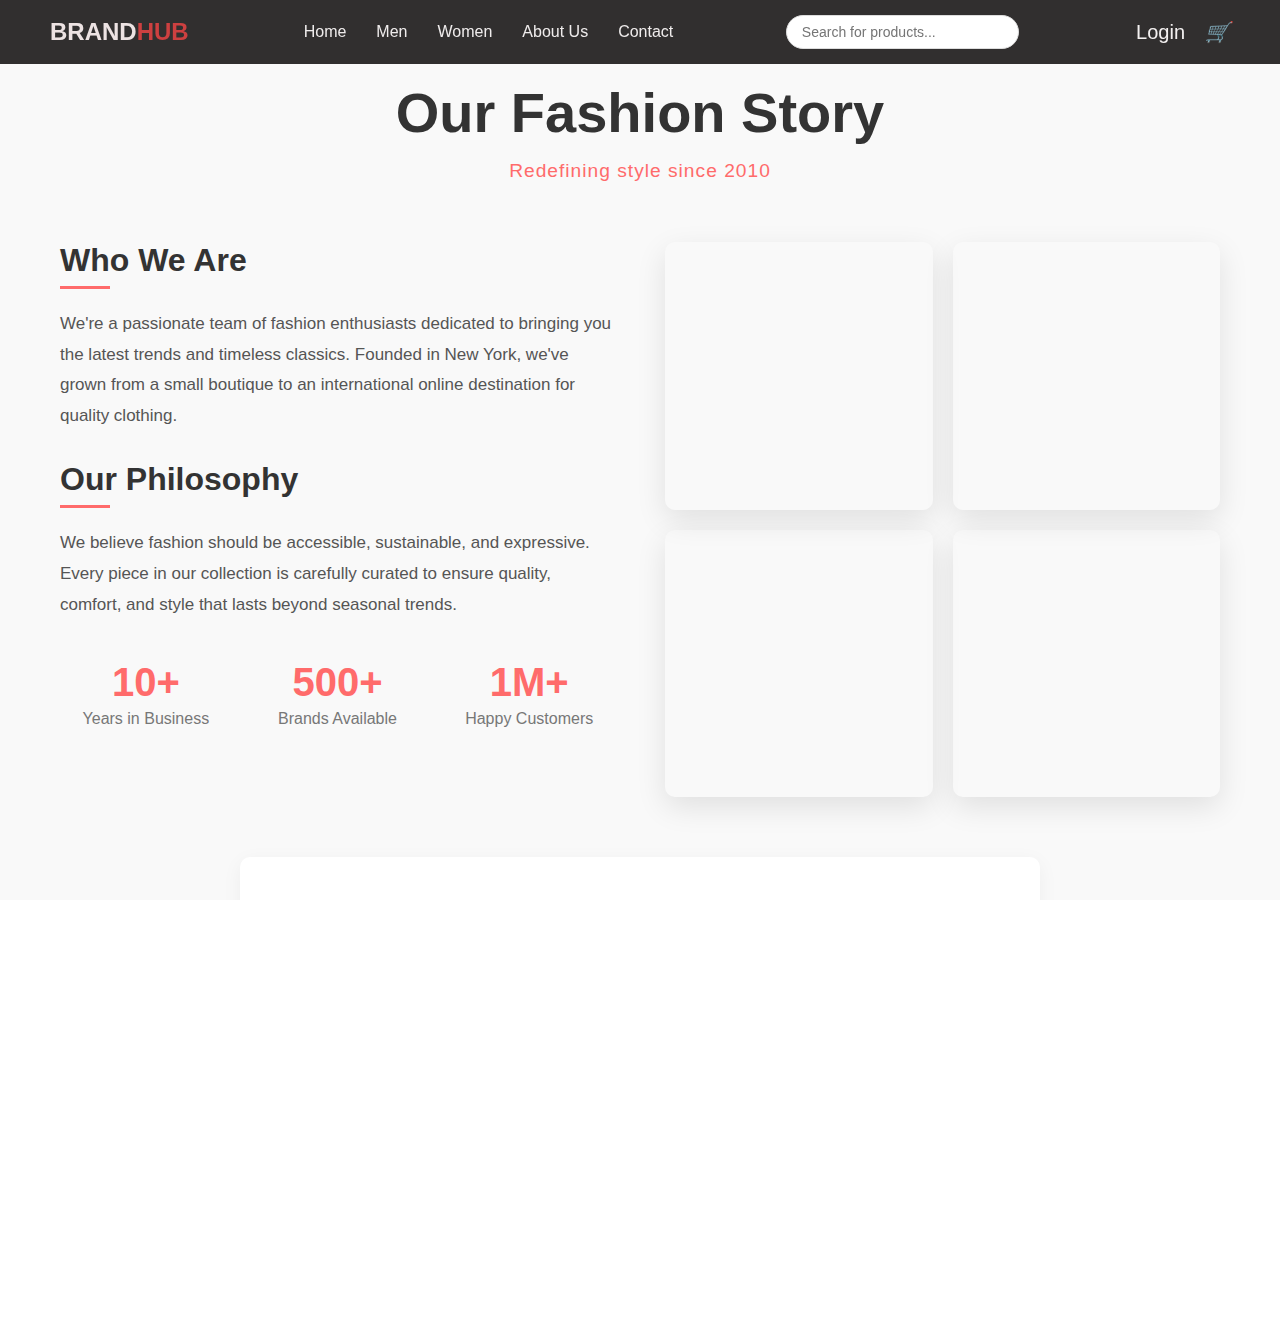
<file: HTML/about.html>
<!DOCTYPE html>
<html lang="en">
<head>
    <meta charset="UTF-8">
    <meta name="viewport" content="width=device-width, initial-scale=1.0">
    <title>About Us | BRANDHUB</title>
    <link rel="stylesheet" href="/css/about.css">
    <link rel="stylesheet" href="https://cdnjs.cloudflare.com/ajax/libs/font-awesome/6.4.0/css/all.min.css">
    <link href="https://cdn.jsdelivr.net/npm/bootstrap@5.3.8/dist/css/bootstrap.min.css" rel="stylesheet" integrity="sha384-sRIl4kxILFvY47J16cr9ZwB07vP4J8+LH7qKQnuqkuIAvNWLzeN8tE5YBujZqJLB" crossorigin="anonymous">

</head>
<body>
     <nav class="navbar" id="navbar">
        <a href="#" class="logo">BRAND<span>HUB</span></a>
        
        <ul class="nav-links">
            <li><a href="index.html" target="_blank">Home</a></li>
            <li><a href="mens.html" target="_blank">Men</a></li>
            <li><a href="women.html" target="_blank">Women</a></li>
            <li><a href="#" target="_blank">About Us</a></li>
            <li><a href="contact.html" target="_blank">Contact</a></li>
        </ul>
        
        <div class="search-container">
            <input type="text" class="search-bar" placeholder="Search for products...">
        </div>
        
        <div class="nav-icons">
            <a href="login.html" class="login-link">Login</a>
            <a href="#"><i>🛒</i></a>
        </div>
    </nav>


    <section class="about-section">
        <div class="about-container">
            <div class="about-content">
                <h1 class="about-title">Our Fashion Story</h1>
                <p class="about-subtitle">Redefining style since 2010</p>
                
                <div class="about-grid">
                    <div class="about-text">
                        <h2>Who We Are</h2>
                        <p>We're a passionate team of fashion enthusiasts dedicated to bringing you the latest trends and timeless classics. Founded in New York, we've grown from a small boutique to an international online destination for quality clothing.</p>
                        
                        <h2>Our Philosophy</h2>
                        <p>We believe fashion should be accessible, sustainable, and expressive. Every piece in our collection is carefully curated to ensure quality, comfort, and style that lasts beyond seasonal trends.</p>
                        
                        <div class="about-stats">
                            <div class="stat-item">
                                <span class="stat-number">10+</span>
                                <span class="stat-label">Years in Business</span>
                            </div>
                            <div class="stat-item">
                                <span class="stat-number">500+</span>
                                <span class="stat-label">Brands Available</span>
                            </div>
                            <div class="stat-item">
                                <span class="stat-number">1M+</span>
                                <span class="stat-label">Happy Customers</span>
                            </div>
                        </div>
                    </div>
                    
                    <div class="about-image">
                        <div class="image-grid">
                            <div class="image-item img-1"></div>
                            <div class="image-item img-2"></div>
                            <div class="image-item img-3"></div>
                            <div class="image-item img-4"></div>
                        </div>
                    </div>
                </div>
                
                <div class="mission-section">
                    <h2>Our Mission</h2>
                    <p>To empower individuals to express their unique style through high-quality, ethically-produced fashion that doesn't compromise on design or sustainability.</p>
                </div>
            </div>
        </div>
    </section>

     <!-- footer section -->

            <footer class="footer">
            <div class="footer-container">
            <!-- Social Media Icons -->
            <div class="social-icons">
                <a href="#" aria-label="Facebook"><i class="fab fa-facebook-f"></i></a>
                <a href="#" aria-label="Instagram"><i class="fab fa-instagram"></i></a>
                <a href="#" aria-label="Twitter"><i class="fab fa-twitter"></i></a>
                <a href="#" aria-label="LinkedIn"><i class="fab fa-linkedin-in"></i></a>
            </div>
            
            <!-- Policy Links -->
            <div class="policy-links">
                <a href="#">Privacy Policy</a>
                <a href="#">Terms & Conditions</a>
                <a href="#">Return Policy</a>
            </div>
            
            <!-- Copyright -->
            <div class="copyright">
                &copy; 2025 BRANDHUB Store. All rights reserved.
            </div>
        </div>
    </footer>
</body>
</html>
</file>
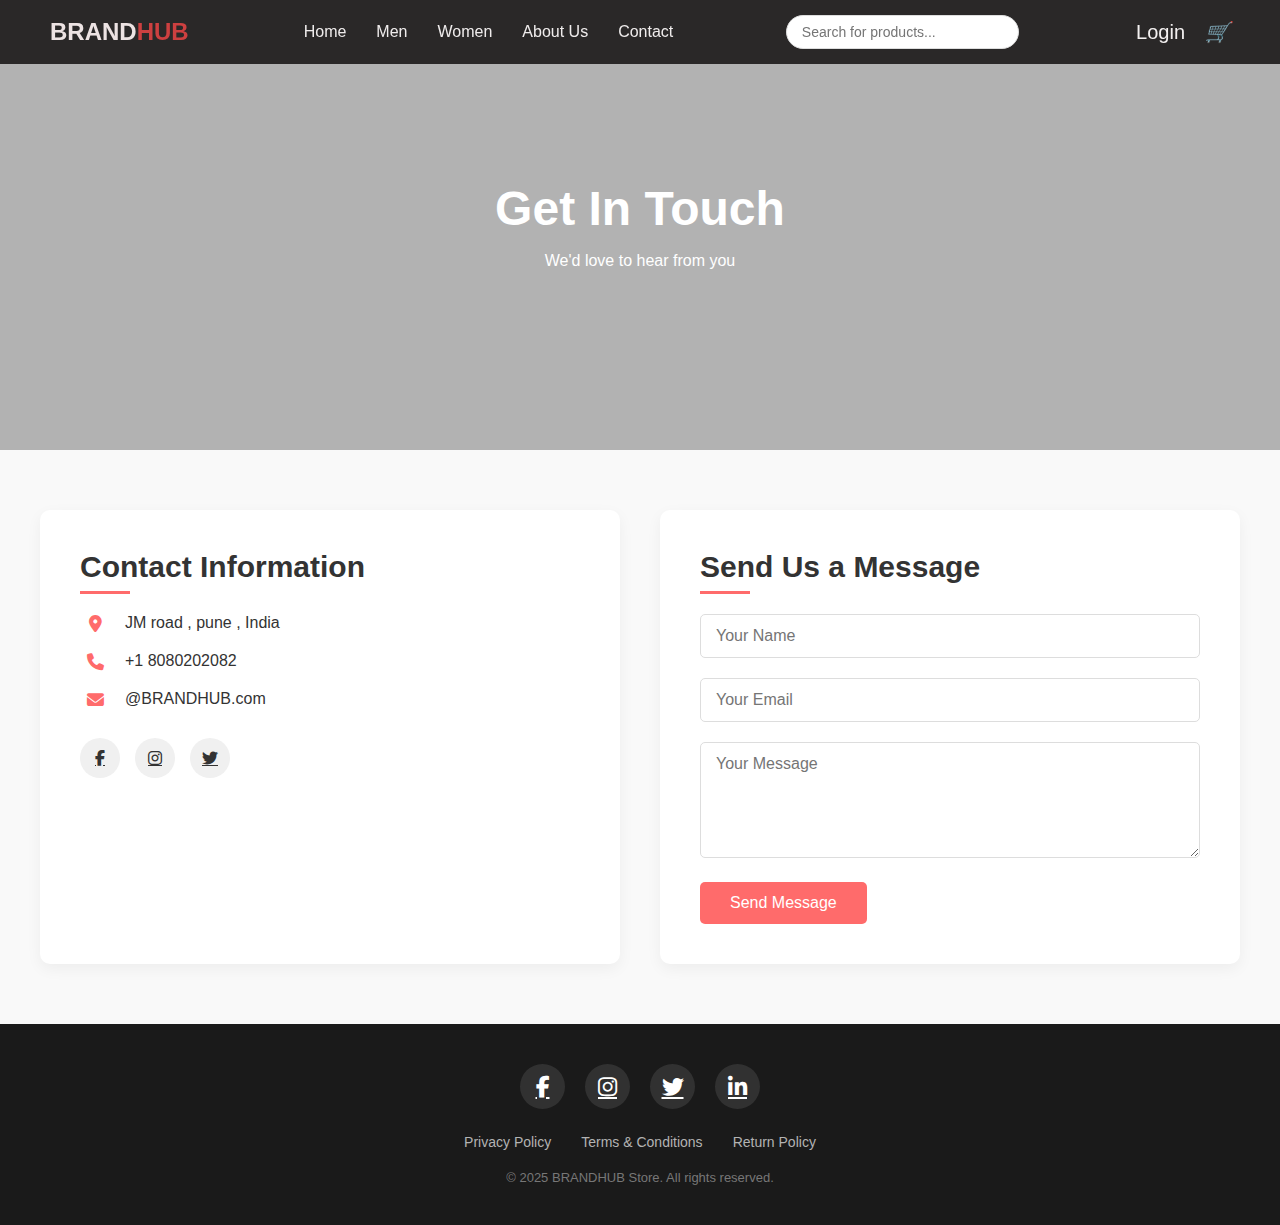
<file: HTML/contact.html>
<!DOCTYPE html>
<html lang="en">
<head>
    <meta charset="UTF-8">
    <meta name="viewport" content="width=device-width, initial-scale=1.0">
    <title>Contact Us | BRANDHUB</title>
    <link rel="stylesheet" href="/css/contact.css">
    <link rel="stylesheet" href="https://cdnjs.cloudflare.com/ajax/libs/font-awesome/6.4.0/css/all.min.css">
    <link href="https://cdn.jsdelivr.net/npm/bootstrap@5.3.8/dist/css/bootstrap.min.css" rel="stylesheet" integrity="sha384-sRIl4kxILFvY47J16cr9ZwB07vP4J8+LH7qKQnuqkuIAvNWLzeN8tE5YBujZqJLB" crossorigin="anonymous">

</head>
<body>

    <!-- naviagation bar section -->
    <nav class="navbar" id="navbar">
        <a href="#" class="logo">BRAND<span>HUB</span></a>
        
        <ul class="nav-links">
            <li><a href="index.html" target="_blank">Home</a></li>
            <li><a href="mens.html" target="_blank">Men</a></li>
            <li><a href="women.html" target="_blank">Women</a></li>
            <li><a href="about.html" target="_blank">About Us</a></li>
            <li><a href="#" target="_blank">Contact</a></li>
        </ul>
        
        <div class="search-container">
            <input type="text" class="search-bar" placeholder="Search for products...">
        </div>
        
        <div class="nav-icons">
            <a href="login.html" class="login-link">Login</a>
            <a href="#"><i>🛒</i></a>
        </div>
    </nav>


    <!-- hero section -->
    <section class="contact-hero">
        <h1>Get In Touch</h1>
        <p>We'd love to hear from you</p>
    </section>

    <section class="contact-section">
        <div class="contact-container">
            <div class="contact-info">
                <h2>Contact Information</h2>
                <div class="info-item">
                    <i class="fas fa-map-marker-alt"></i>
                    <p> JM road , pune , India</p>
                </div>
                <div class="info-item">
                    <i class="fas fa-phone"></i>
                    <p>+1 8080202082</p>
                </div>
                <div class="info-item">
                    <i class="fas fa-envelope"></i>
                    <p>@BRANDHUB.com</p>
                </div>
                <div class="social-links">
                    <a href="#"><i class="fab fa-facebook-f"></i></a>
                    <a href="#"><i class="fab fa-instagram"></i></a>
                    <a href="#"><i class="fab fa-twitter"></i></a>
                </div>
            </div>

            <div class="contact-form">
                <h2>Send Us a Message</h2>
                <form>
                    <div class="form-group">
                        <input type="text" placeholder="Your Name" required>
                    </div>
                    <div class="form-group">
                        <input type="email" placeholder="Your Email" required>
                    </div>
                    <div class="form-group">
                        <textarea placeholder="Your Message" rows="5" required></textarea>
                    </div>
                    <button type="submit" class="submit-btn">Send Message</button>
                </form>
            </div>
        </div>
    </section>

<!-- footer section -->

            <footer class="footer">
            <div class="footer-container">
            <!-- Social Media Icons -->
            <div class="social-icons">
                <a href="#" aria-label="Facebook"><i class="fab fa-facebook-f"></i></a>
                <a href="#" aria-label="Instagram"><i class="fab fa-instagram"></i></a>
                <a href="#" aria-label="Twitter"><i class="fab fa-twitter"></i></a>
                <a href="#" aria-label="LinkedIn"><i class="fab fa-linkedin-in"></i></a>
            </div>
            
            <!-- Policy Links -->
            <div class="policy-links">
                <a href="#">Privacy Policy</a>
                <a href="#">Terms & Conditions</a>
                <a href="#">Return Policy</a>
            </div>
            
            <!-- Copyright -->
            <div class="copyright">
                &copy; 2025 BRANDHUB Store. All rights reserved.
            </div>
        </div>
    </footer>


</body>
</html>
</file>
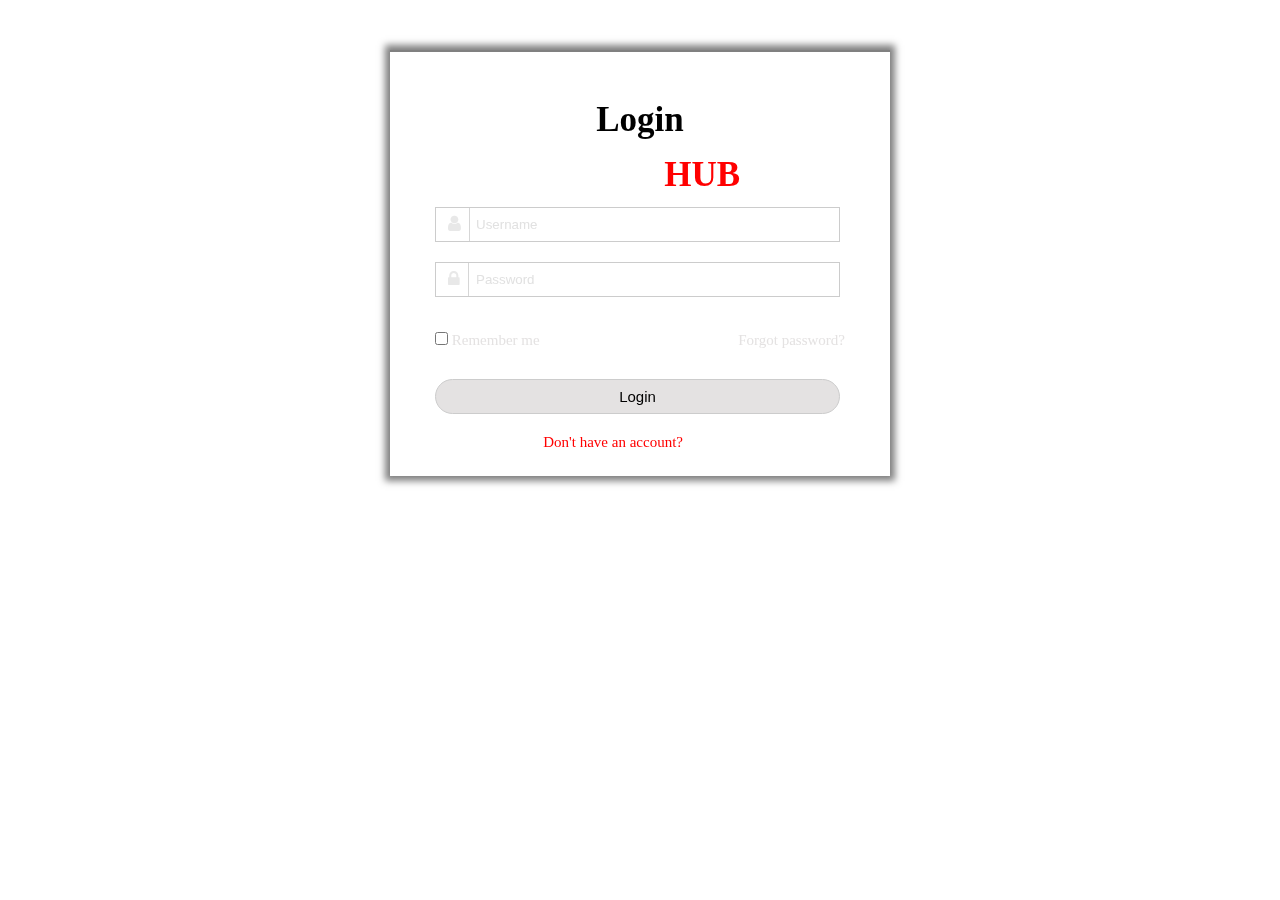
<file: HTML/login.html>
<!DOCTYPE html>
<html lang="en">
<head>
    <meta charset="UTF-8">
    <meta name="viewport" content="width=\, initial-scale=1.0">
    <title>Login Form</title>
    <link rel="stylesheet" href="/css/login.css">
      <!-- Add icon library -->
<link rel="stylesheet" href="https://cdnjs.cloudflare.com/ajax/libs/font-awesome/4.7.0/css/font-awesome.min.css">
<link href="https://cdn.jsdelivr.net/npm/bootstrap@5.3.8/dist/css/bootstrap.min.css" rel="stylesheet" integrity="sha384-sRIl4kxILFvY47J16cr9ZwB07vP4J8+LH7qKQnuqkuIAvNWLzeN8tE5YBujZqJLB" crossorigin="anonymous">

</head>
<body>
    <div class="login-form">
            <h1>Login</h1>
            
            <h2> BRAND<span>HUB</span></h2>
<div class="container"></div>
<form>
        <div class="input-name">
                <i class="fa fa-user lock"></i>
                <input type="text" placeholder="Username" class="name" required>
             </div>

             <div class="input-name">
                <i class="fa fa-lock lock"></i>
                <input type="text" placeholder="Password" class="name" required>
             </div>

             <div class="remember-forgot">
                <div class="remember-me">
                <input type="checkbox" id="remember" style="cursor: pointer; ">
                <label for="remember">Remember me</label>
             </div>
             
              <div class="forgot">
                <a href="#">Forgot password?</a>
              </div></div>
               <div class="input-name">
                <input type="submit" value="Login" class="login-button">
               </div>

                <div class="register">
                    <span>Don't have an account? <a href="registration.html">Register</a> </span>
                </div>


        </form>
    </div>
    
</body>
</html>
</file>
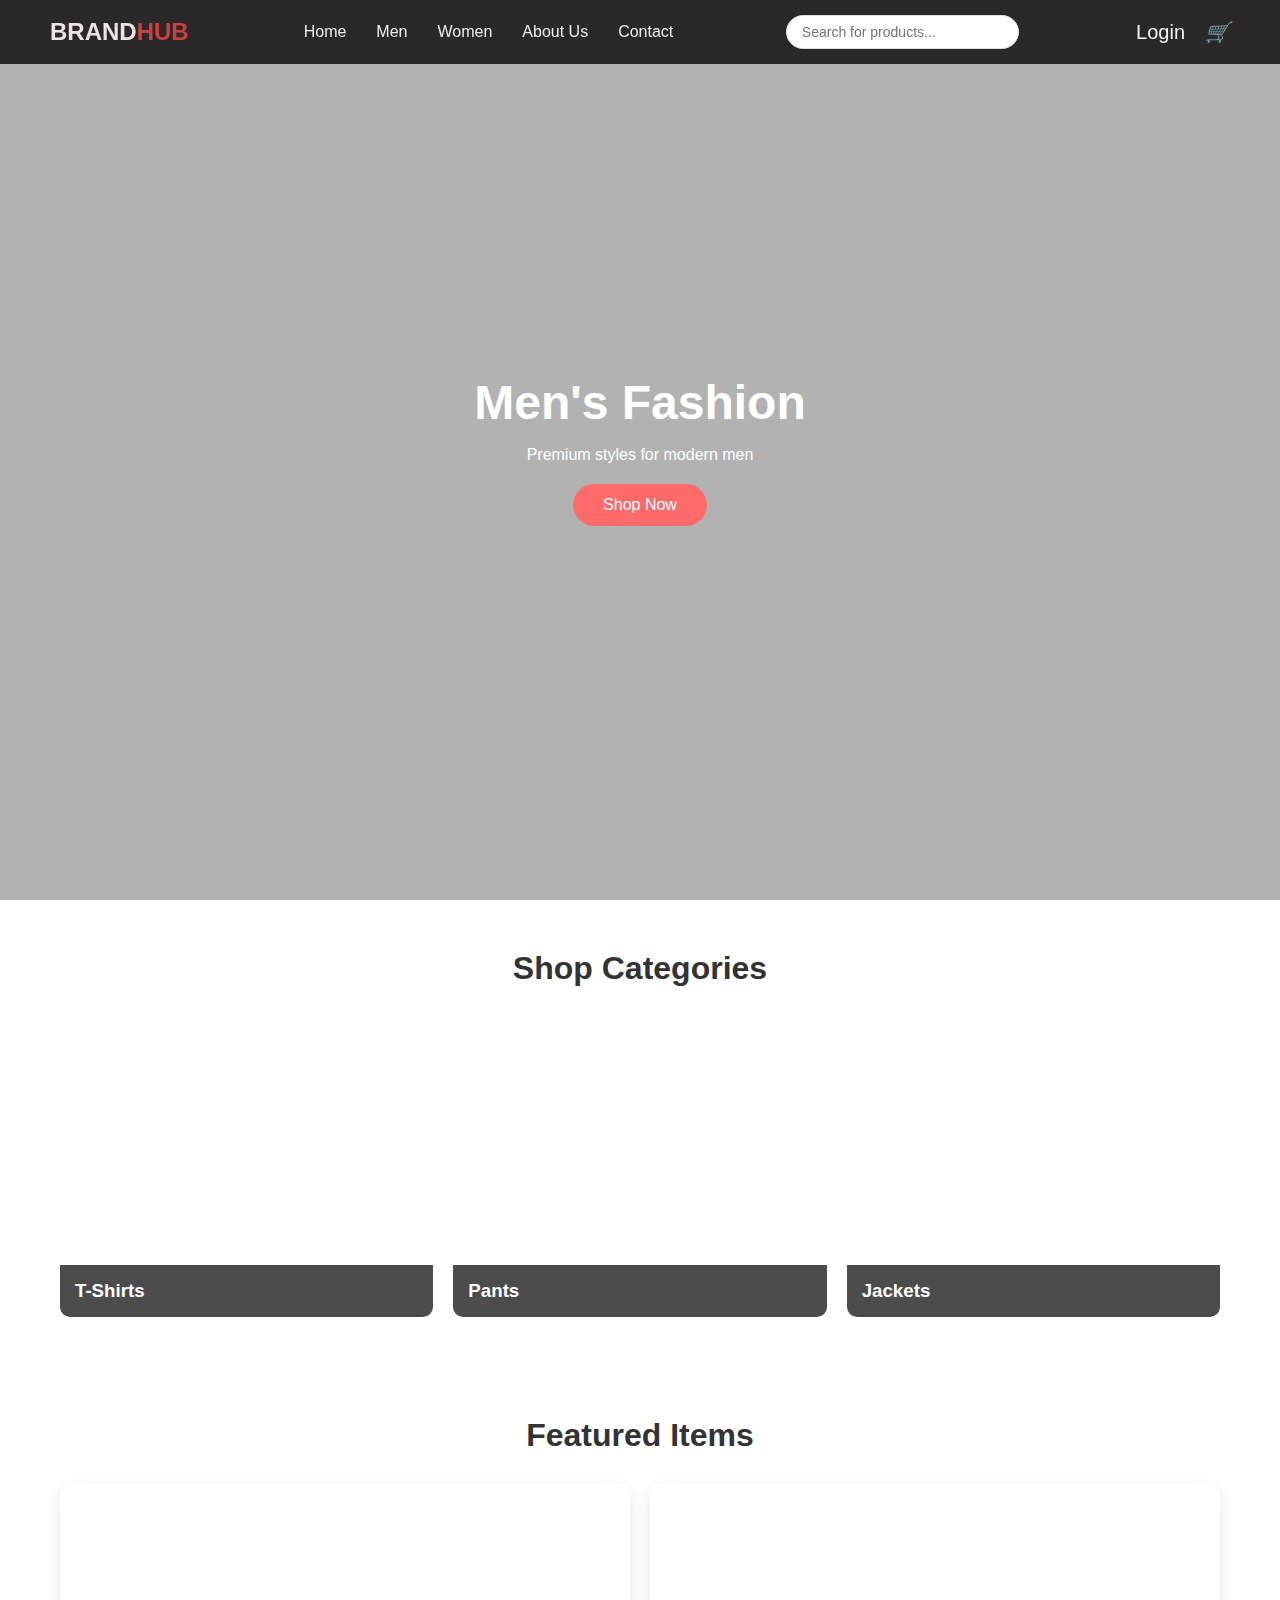
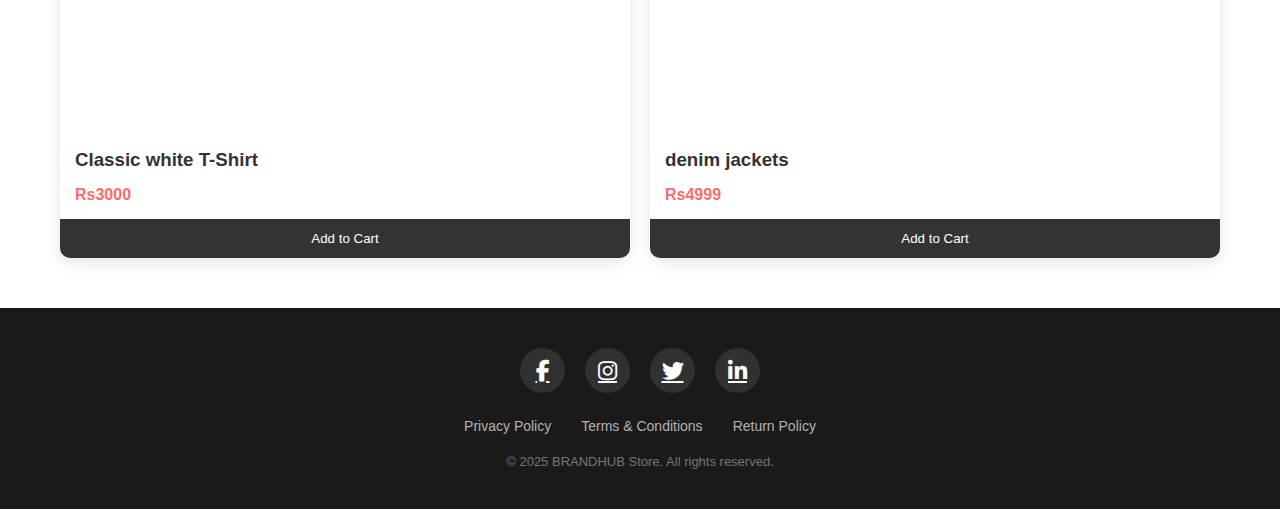
<file: HTML/mens.html>
<!DOCTYPE html>
<html lang="en">
<head>
    <meta charset="UTF-8">
    <meta name="viewport" content="width=device-width, initial-scale=1.0">
    <title>Men's Collection</title>
    <link rel="stylesheet" href="/css/mens.css">
     <link rel="stylesheet" href="https://cdnjs.cloudflare.com/ajax/libs/font-awesome/6.4.0/css/all.min.css">
     <link href="https://cdn.jsdelivr.net/npm/bootstrap@5.3.8/dist/css/bootstrap.min.css" rel="stylesheet" integrity="sha384-sRIl4kxILFvY47J16cr9ZwB07vP4J8+LH7qKQnuqkuIAvNWLzeN8tE5YBujZqJLB" crossorigin="anonymous">

</head>
<body>
 <nav class="navbar" id="navbar">
        <a href="#" class="logo">BRAND<span>HUB</span></a>
        
        <ul class="nav-links">
            <li><a href="index.html" target="_blank">Home</a></li>
            <li><a href="#" target="_blank">Men</a></li>
            <li><a href="women.html" target="_blank">Women</a></li>
            <li><a href="about.html" target="_blank">About Us</a></li>
            <li><a href="contact.html" target="_blank">Contact</a></li>
        </ul>
        
        <div class="search-container">
            <input type="text" class="search-bar" placeholder="Search for products...">
        </div>
        
        <div class="nav-icons">
            <a href="login.html" class="login-link">Login</a>
            <a href="#"><i>🛒</i></a>
        </div>
    </nav>

<!-- hero section -->
    <header class="hero">
        <h1>Men's Fashion</h1>
        <p>Premium styles for modern men</p>
        <a href="#shop" class="btn">Shop Now</a>
    </header>

    <!-- category section -->
    <section class="categories">
        <h2>Shop Categories</h2>
        <div class="category-grid">
            <div class="category" style="background-image: url('https://images.unsplash.com/photo-1529374255404-311a2a4f1fd9?ixlib=rb-4.0.3&ixid=M3wxMjA3fDB8MHxwaG90by1wYWdlfHx8fGVufDB8fHx8fA%3D%3D&auto=format&fit=crop&w=2099&q=80')">
                <h3>T-Shirts</h3>
            </div>
            <div class="category" style="background-image: url('https://images.unsplash.com/photo-1473966968600-fa801b869a1a?ixlib=rb-4.0.3&ixid=M3wxMjA3fDB8MHxwaG90by1wYWdlfHx8fGVufDB8fHx8fA%3D%3D&auto=format&fit=crop&w=1974&q=80')">
                <h3>Pants</h3>
            </div>
            <div class="category" style="background-image: url('https://images.unsplash.com/photo-1591047139829-d91aecb6caea?ixlib=rb-4.0.3&ixid=M3wxMjA3fDB8MHxwaG90by1wYWdlfHx8fGVufDB8fHx8fA%3D%3D&auto=format&fit=crop&w=1936&q=80')">
                <h3>Jackets</h3>
            </div>
        </div>
    </section>

    <!-- main section -->
    <section id="shop" class="products">
        <h2>Featured Items</h2>
        <div class="product-grid">
            <div class="product">
                <div class="product-img" style="background-image: url('https://images.unsplash.com/photo-1529374255404-311a2a4f1fd9?ixlib=rb-4.0.3&ixid=M3wxMjA3fDB8MHxwaG90by1wYWdlfHx8fGVufDB8fHx8fA%3D%3D&auto=format&fit=crop&w=2099&q=80')"></div>
                <h3>Classic white T-Shirt</h3>
                <p>Rs3000</p>
                <button>Add to Cart</button>
            </div>
            <div class="product">
                <div class="product-img" style="background-image: url('https://images.unsplash.com/photo-1473966968600-fa801b869a1a?ixlib=rb-4.0.3&ixid=M3wxMjA3fDB8MHxwaG90by1wYWdlfHx8fGVufDB8fHx8fA%3D%3D&auto=format&fit=crop&w=1974&q=80')"></div>
                <h3>denim jackets</h3>
                <p>Rs4999</p>
                <button>Add to Cart</button>
            </div>
        </div>
    </section>


     <!-- footer section -->

            <footer class="footer">
            <div class="footer-container">
            <!-- Social Media Icons -->
            <div class="social-icons">
                <a href="#" aria-label="Facebook"><i class="fab fa-facebook-f"></i></a>
                <a href="#" aria-label="Instagram"><i class="fab fa-instagram"></i></a>
                <a href="#" aria-label="Twitter"><i class="fab fa-twitter"></i></a>
                <a href="#" aria-label="LinkedIn"><i class="fab fa-linkedin-in"></i></a>
            </div>
            
            <!-- Policy Links -->
            <div class="policy-links">
                <a href="#">Privacy Policy</a>
                <a href="#">Terms & Conditions</a>
                <a href="#">Return Policy</a>
            </div>
            
            <!-- Copyright -->
            <div class="copyright">
                &copy; 2025 BRANDHUB Store. All rights reserved.
            </div>
        </div>
    </footer>




</body>
</html>
</file>
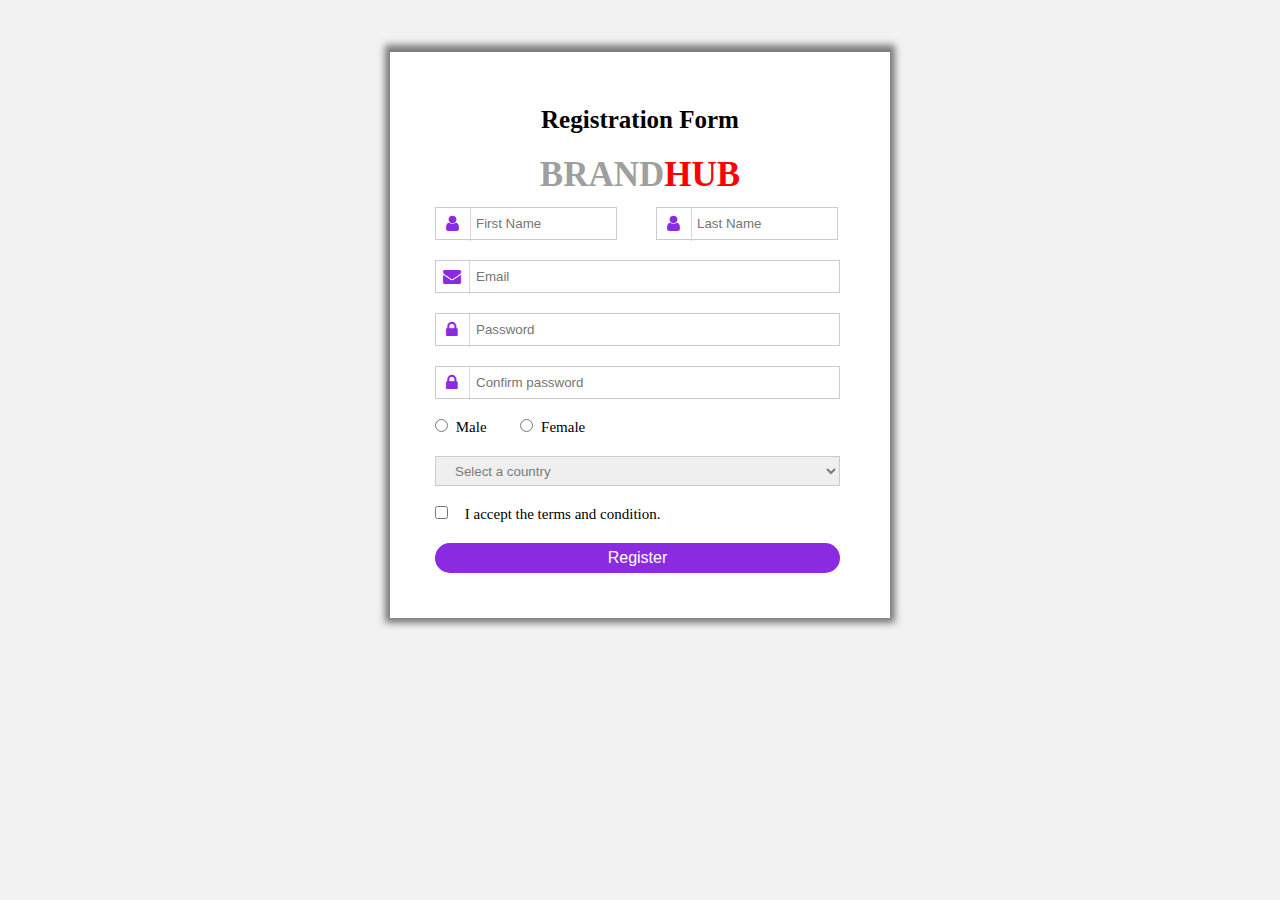
<file: HTML/registration.html>
<!DOCTYPE html>
<html lang="en">
<head>
    <meta charset="UTF-8">
    <meta name="viewport" content="width=device-width, initial-scale=1.0">
    <title>Registration form</title>
    <link rel="stylesheet" href="/css/registration.css">
    <!-- Add icon library -->
<link rel="stylesheet" href="https://cdnjs.cloudflare.com/ajax/libs/font-awesome/4.7.0/css/font-awesome.min.css">
<link href="https://cdn.jsdelivr.net/npm/bootstrap@5.3.8/dist/css/bootstrap.min.css" rel="stylesheet" integrity="sha384-sRIl4kxILFvY47J16cr9ZwB07vP4J8+LH7qKQnuqkuIAvNWLzeN8tE5YBujZqJLB" crossorigin="anonymous">


</head>
<body>
    <div class="registration-form">
        <h1>Registration Form</h1>
         <h2> BRAND<span>HUB</span></h2>
        <div class="registration container"></div>
        <form>
            <div class="input-name">
            <i class="fa fa-user lock"></i>
            <input type="text" placeholder="First Name" class="name" required>
        
            <span>
                <i class="fa fa-user lock"></i>
                <input type="text" placeholder="Last Name" class="name" required>
            </span>
          </div>

            <div class="input-name">
                <i class="fa fa-envelope email"></i>
            <input type="email" placeholder="Email" class="text-name" required>
            </div>
            
            <div class="input-name">
                <i class="fa fa-lock lock"></i>
            <input type="password" placeholder="Password" class="text-name" required>
            </div>

            <div class="input-name">
                <i class="fa fa-lock lock"></i>
            <input type="password" placeholder="Confirm password" class="text-name" required>
            </div>

            <div class="input-name">
            <input type="radio"  class="radio-button" name="a1">
            <label style="margin-right: 30px;"> Male</label>

             <input type="radio"  class="radio-button" name="a1">
            <label> Female</label>
            </div>

            <div class="input-name">
             <select class="Country">
                <option>Select a country</option>
                <option>India</option>
                <option>USA</option>
                <option>Nepal</option>
                <option>Japan</option>
                <option>England</option>
                
             </select>
             
            </div>

            <div class="input-name">
                <input type="checkbox" class="check-btn" style="cursor: pointer; ">
                <label class="check">I accept the terms and condition.</label>
            </div>

            <div class="input-name">
                <input type="submit" class="button" value="Register">

        </form>
          </div>

          </div>
    </div>
    
</body>
</html>
</file>
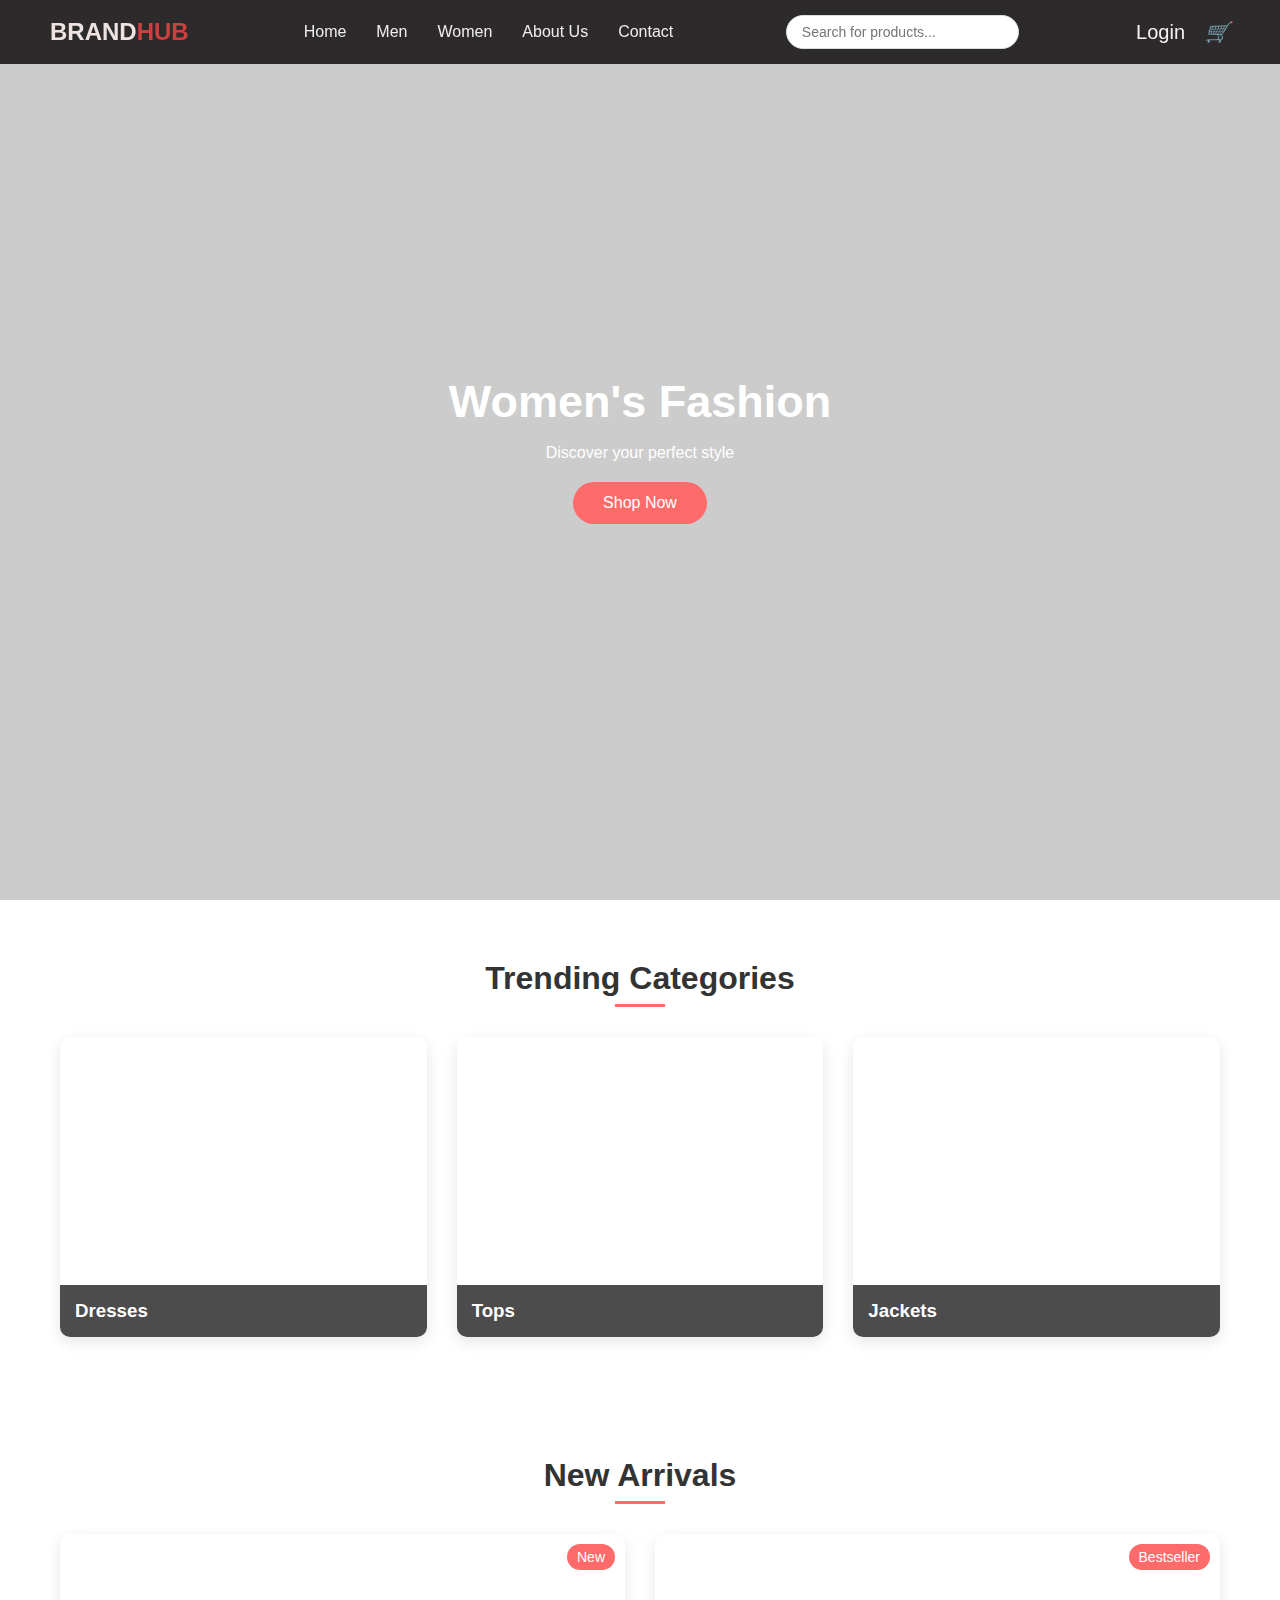
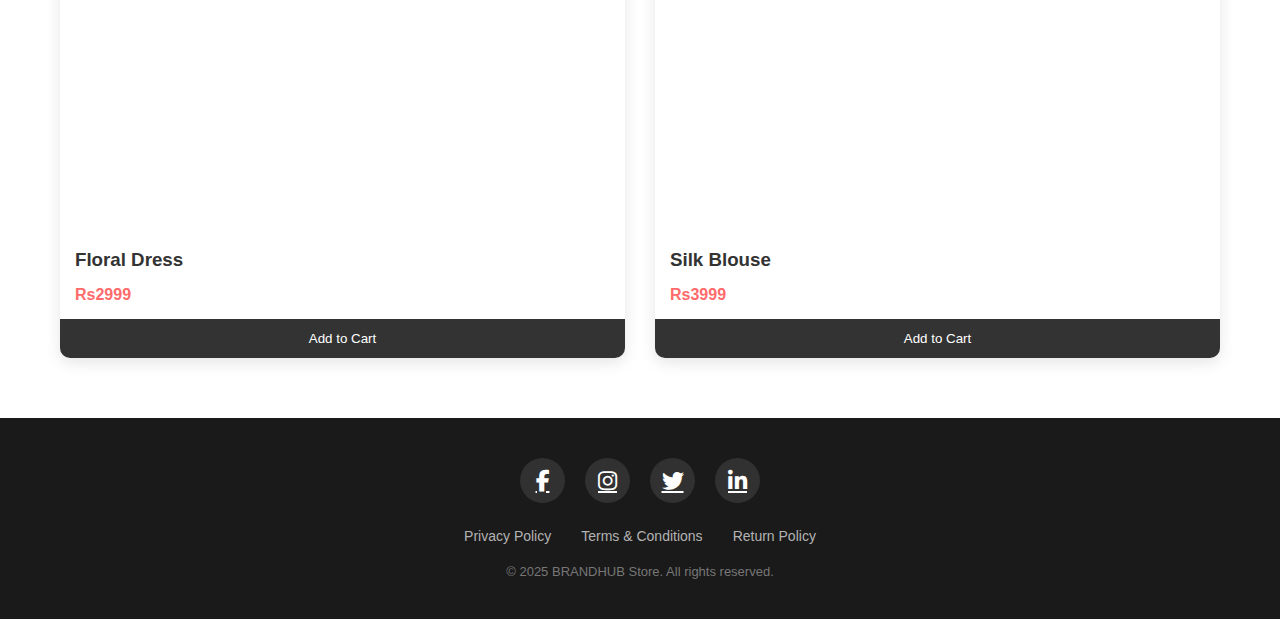
<file: HTML/women.html>
<!DOCTYPE html>
<html lang="en">
<head>
    <meta charset="UTF-8">
    <meta name="viewport" content="width=device-width, initial-scale=1.0">
    <title>Women's Collection</title>
    <link rel="stylesheet" href="/css/women.css">
    <link rel="stylesheet" href="https://cdnjs.cloudflare.com/ajax/libs/font-awesome/6.4.0/css/all.min.css">

</head>
<body>

<!-- naviagation bar section -->
    <nav class="navbar" id="navbar">
        <a href="#" class="logo">BRAND<span>HUB</span></a>
        
        <ul class="nav-links">
            <li><a href="index.html" target="_blank">Home</a></li>
            <li><a href="mens.html" target="_blank">Men</a></li>
            <li><a href="#" target="_blank">Women</a></li>
            <li><a href="about.html" target="_blank">About Us</a></li>
            <li><a href="contact.html" target="_blank">Contact</a></li>
        </ul>
        
        <div class="search-container">
            <input type="text" class="search-bar" placeholder="Search for products...">
        </div>
        
        <div class="nav-icons">
            <a href="login.html" class="login-link">Login</a>
            <a href="#"><i>🛒</i></a>
        </div>
    </nav>

<!-- hero section -->
    <header class="hero">
        <h1>Women's Fashion</h1>
        <p>Discover your perfect style</p>
        <a href="#shop" class="btn">Shop Now</a>
    </header>
<!-- categoris section -->
    <section class="categories">
        <h2>Trending Categories</h2>
        <div class="grid">
            <div class="card" style="background-image: url('https://images.unsplash.com/photo-1585487000160-6ebcfceb0d03?ixlib=rb-4.0.3&ixid=M3wxMjA3fDB8MHxwaG90by1wYWdlfHx8fGVufDB8fHx8fA%3D%3D&auto=format&fit=crop&w=1974&q=80')">
                <h3>Dresses</h3>
            </div>
            <div class="card" style="background-image: url('https://images.unsplash.com/photo-1551232864-3f0890e580d9?ixlib=rb-4.0.3&ixid=M3wxMjA3fDB8MHxwaG90by1wYWdlfHx8fGVufDB8fHx8fA%3D%3D&auto=format&fit=crop&w=1974&q=80')">
                <h3>Tops</h3>
            </div>
            <div class="card" style="background-image: url('https://images.unsplash.com/photo-1591047139829-d91aecb6caea?ixlib=rb-4.0.3&ixid=M3wxMjA3fDB8MHxwaG90by1wYWdlfHx8fGVufDB8fHx8fA%3D%3D&auto=format&fit=crop&w=1936&q=80')">
                <h3>Jackets</h3>
            </div>
        </div>
    </section>
 <!-- main section -->
    <section id="shop" class="products">
        <h2>New Arrivals</h2>
        <div class="grid">
            <div class="product">
                <div class="badge">New</div>
                <div class="image" style="background-image: url('https://images.unsplash.com/photo-1585487000160-6ebcfceb0d03?ixlib=rb-4.0.3&ixid=M3wxMjA3fDB8MHxwaG90by1wYWdlfHx8fGVufDB8fHx8fA%3D%3D&auto=format&fit=crop&w=1974&q=80')"></div>
                <h3>Floral Dress</h3>
                <p>Rs2999</p>
                <button>Add to Cart</button>
            </div>
            <div class="product">
                <div class="badge">Bestseller</div>
                <div class="image" style="background-image: url('https://images.unsplash.com/photo-1551232864-3f0890e580d9?ixlib=rb-4.0.3&ixid=M3wxMjA3fDB8MHxwaG90by1wYWdlfHx8fGVufDB8fHx8fA%3D%3D&auto=format&fit=crop&w=1974&q=80')"></div>
                <h3>Silk Blouse</h3>
                <p>Rs3999</p>
                <button>Add to Cart</button>
            </div>
        </div>
    </section>

 <!-- footer section -->

            <footer class="footer">
            <div class="footer-container">
            <!-- Social Media Icons -->
            <div class="social-icons">
                <a href="#" aria-label="Facebook"><i class="fab fa-facebook-f"></i></a>
                <a href="#" aria-label="Instagram"><i class="fab fa-instagram"></i></a>
                <a href="#" aria-label="Twitter"><i class="fab fa-twitter"></i></a>
                <a href="#" aria-label="LinkedIn"><i class="fab fa-linkedin-in"></i></a>
            </div>
            
            <!-- Policy Links -->
            <div class="policy-links">
                <a href="#">Privacy Policy</a>
                <a href="#">Terms & Conditions</a>
                <a href="#">Return Policy</a>
            </div>
            
            <!-- Copyright -->
            <div class="copyright">
                &copy; 2025 BRANDHUB Store. All rights reserved.
            </div>
        </div>
    </footer>

</body>
</html>
</file>
<file: css/about.css>
/* navbar section */
 * {
            margin: 0;
            padding: 0;
            box-sizing: border-box;
            font-family: 'Segoe UI', Tahoma, Geneva, Verdana, sans-serif;
        }

        body {
            height: 200px; 
        }

        .navbar {
            position: fixed;
            top: 0;
            left: 0;
            width: 100%;
            display: flex;
            justify-content: space-between;
            align-items: center;
            padding: 15px 50px;
            background-color: rgba(27, 24, 24, 0.9);
            backdrop-filter: blur(10px);
            z-index: 1000;
            transition: all 0.3s ease;
        }

        .navbar.scrolled {
            background-color: rgb(255, 255, 255);
            box-shadow: 0 5px 20px rgba(0, 0, 0, 0.1);
            padding: 10px 50px;
        }

        .logo {
            font-size: 24px;
            font-weight: 700;
            color: rgb(237, 227, 227);
            text-decoration: none;
            margin-right: 100px;
        }

        .logo span {
            color: rgb(205, 64, 64);
        }

        .nav-links {
            display: flex;
            list-style: none;
        }

        .nav-links li {
            margin: 0 15px;
        }

        .nav-links a {
            text-decoration: none;
            color: rgb(239, 236, 236);
            font-weight: 500;
            font-size: 16px;
            transition: color 0.3s ease;
        }

        .nav-links a:hover {
            color: rgb(255, 107, 107);
        }

        .search-container {
            flex-grow: 1;
            display: flex;
            justify-content: center;
            padding: 0 20px;
        }

        .search-bar {
            width: 60%;
            max-width: 500px;
            padding: 8px 15px;
            border: 1px solid rgb(221, 221, 221);
            border-radius: 20px;
            outline: none;
            font-size: 14px;
            transition: all 0.3s ease;
        }

        .search-bar:focus {
            border-color: rgb(255, 107, 107);
            box-shadow: 0 0 5px rgba(255, 107, 107, 0.3);
        }

        .nav-icons {
            display: flex;
            align-items: center;
        }

        .nav-icons a {
            margin-left: 20px;
            color: rgb(243, 240, 240);
            text-decoration: none;
            font-size: 20px;
            transition: color 0.3s ease;
        }

        .nav-icons a:hover {
            color: rgb(255, 107, 107);
        }

      .login-link {
    font-size: 16px;
    font-weight: 500;}

/* about section */
* {
    margin: 0;
    padding: 0;
    box-sizing: border-box;
    font-family: 'Montserrat', sans-serif;
}

body, html {
    width: 100%;
    height: 100%;
    overflow-x: hidden;
}

/* About Section Styles */
.about-section {
    width: 100%;
    min-height: 100vh;
    background-color: rgb(249, 249, 249);
    padding: 80px 0;
    display: flex;
    align-items: center;
}

.about-container {
    width: 100%;
    max-width: 1200px;
    margin: 0 auto;
    padding: 0 20px;
}

.about-content {
    width: 100%;
}

.about-title {
    font-size: 3.5rem;
    font-weight: 800;
    color: #333;
    margin-bottom: 15px;
    text-align: center;
}

.about-subtitle {
    font-size: 1.2rem;
    color: rgb(255, 107, 107);
    text-align: center;
    margin-bottom: 60px;
    font-weight: 500;
    letter-spacing: 1px;
}

.about-grid {
    display: grid;
    grid-template-columns: 1fr 1fr;
    gap: 50px;
    margin-bottom: 60px;
}

.about-text h2 {
    font-size: 2rem;
    color: rgb(51, 51, 51);
    margin-bottom: 20px;
    position: relative;
    padding-bottom: 10px;
}

.about-text h2::after {
    content: '';
    position: absolute;
    left: 0;
    bottom: 0;
    width: 50px;
    height: 3px;
    background-color: rgb(255, 107, 107);
}

.about-text p {
    font-size: 17px;
    line-height: 1.8;
    color: rgb(85, 85, 85);
    margin-bottom: 30px;
}

.about-stats {
    display: flex;
    justify-content: space-between;
    margin-top: 40px;
    flex-wrap: wrap;
    gap: 20px;
}

.stat-item {
    text-align: center;
    flex: 1;
    min-width: 120px;
}

.stat-number {
    display: block;
    font-size: 40px;
    font-weight: 700;
    color: rgb(255, 107, 107);
    margin-bottom: 5px;
}

.stat-label {
    font-size: 16px;
    color: rgb(119, 119, 119);
}

.about-image {
    position: relative;
}

.image-grid {
    display: grid;
    grid-template-columns: repeat(2, 1fr);
    grid-template-rows: repeat(2, 1fr);
    gap: 20px;
    height: 100%;
}

.image-item {
    height: 0;
    padding-bottom: 100%;
    background-size: cover;
    background-position: center;
    border-radius: 10px;
    box-shadow: 0 10px 30px rgba(0, 0, 0, 0.1);
    transition: transform 0.3s ease;
}

.image-item:hover {
    transform: translateY(-5px);
}

.img-1 {
    background-image: url('https://images.unsplash.com/photo-1489987707025-afc232f7ea0f?ixlib=rb-4.0.3&ixid=M3wxMjA3fDB8MHxwaG90by1wYWdlfHx8fGVufDB8fHx8fA%3D%3D&auto=format&fit=crop&w=2070&q=80');
}

.img-2 {
    background-image: url('https://images.unsplash.com/photo-1525507119028-ed4c629a60a3?ixlib=rb-4.0.3&ixid=M3wxMjA3fDB8MHxwaG90by1wYWdlfHx8fGVufDB8fHx8fA%3D%3D&auto=format&fit=crop&w=1935&q=80');
}

.img-3 {
    background-image: url('https://images.unsplash.com/photo-1551232864-3f0890e580d9?ixlib=rb-4.0.3&ixid=M3wxMjA3fDB8MHxwaG90by1wYWdlfHx8fGVufDB8fHx8fA%3D%3D&auto=format&fit=crop&w=1974&q=80');
}

.img-4 {
    background-image: url('https://images.unsplash.com/photo-1583743814966-8936f5b7be1a?ixlib=rb-4.0.3&ixid=M3wxMjA3fDB8MHxwaG90by1wYWdlfHx8fGVufDB8fHx8fA%3D%3D&auto=format&fit=crop&w=1974&q=80');
}

.mission-section {
    background-color: rgb(255, 255, 255);
    padding: 40px;
    border-radius: 10px;
    box-shadow: 0 5px 20px rgba(0, 0, 0, 0.05);
    text-align: center;
    max-width: 800px;
    margin: 0 auto;
}

.mission-section h2 {
    font-size: 32px;
    color: #333;
    margin-bottom: 20px;
}

.mission-section p {
    font-size: 17px;
    line-height: 1.8;
    color: #555;
}

 /* footer section */

        .footer {
            background-color: #1a1a1a;
            color: white;
            padding: 40px 0;
            text-align: center;
            font-family: 'Segoe UI', Tahoma, Geneva, Verdana, sans-serif;
        }
        
        .footer-container {
            max-width: 1200px;
            margin: 0 auto;
            padding: 0 20px;
        }
        
        .social-icons {
            display: flex;
            justify-content: center;
            gap: 20px;
            margin-bottom: 25px;
        }
        
        .social-icons a {
            color: white;
            font-size: 22px;
            width: 45px;
            height: 45px;
            border-radius: 50%;
            display: inline-flex;
            align-items: center;
            justify-content: center;
            transition: all 0.3s ease;
            background-color: rgba(255, 255, 255, 0.1);
        }
        
        .social-icons a:hover {
            background-color: rgb(255, 107, 107);
            transform: translateY(-3px);
        }
        
        .policy-links {
            display: flex;
            justify-content: center;
            flex-wrap: wrap;
            gap: 15px 30px;
            margin-bottom: 20px;
        }
        
        .policy-links a {
            color: rgb(179, 179, 179);
            text-decoration: none;
            font-size: 14px;
            transition: color 0.3s ease;
        }
        
        .policy-links a:hover {
            color: #ff6b6b;
        }
        
        .copyright {
            color: rgb(119, 119, 119);
            font-size: 13px;
            margin-top: 20px;
        }
</file>
<file: css/contact.css>
/* navbar section */
 
 * {
            margin: 0;
            padding: 0;
            box-sizing: border-box;
            font-family: 'Segoe UI', Tahoma, Geneva, Verdana, sans-serif;
        }

        body {
            height: 200px; 
        }

        .navbar {
            position: fixed;
            top: 0;
            left: 0;
            width: 100%;
            display: flex;
            justify-content: space-between;
            align-items: center;
            padding: 15px 50px;
            background-color: rgba(27, 24, 24, 0.9);
            backdrop-filter: blur(10px);
            z-index: 1000;
            transition: all 0.3s ease;
        }

        .navbar.scrolled {
            background-color: rgb(255, 255, 255);
            box-shadow: 0 5px 20px rgba(0, 0, 0, 0.1);
            padding: 10px 50px;
        }

        .logo {
            font-size: 24px;
            font-weight: 700;
            color: rgb(237, 227, 227);
            text-decoration: none;
            margin-right: 100px;
        }

        .logo span {
            color: rgb(205, 64, 64);
        }

        .nav-links {
            display: flex;
            list-style: none;
        }

        .nav-links li {
            margin: 0 15px;
        }

        .nav-links a {
            text-decoration: none;
            color: rgb(239, 236, 236);
            font-weight: 500;
            font-size: 16px;
            transition: color 0.3s ease;
        }

        .nav-links a:hover {
            color: rgb(255, 107, 107);
        }

        .search-container {
            flex-grow: 1;
            display: flex;
            justify-content: center;
            padding: 0 20px;
        }

        .search-bar {
            width: 60%;
            max-width: 500px;
            padding: 8px 15px;
            border: 1px solid rgb(221, 221, 221);
            border-radius: 20px;
            outline: none;
            font-size: 14px;
            transition: all 0.3s ease;
        }

        .search-bar:focus {
            border-color: rgb(255, 107, 107);
            box-shadow: 0 0 5px rgba(255, 107, 107, 0.3);
        }

        .nav-icons {
            display: flex;
            align-items: center;
        }

        .nav-icons a {
            margin-left: 20px;
            color: rgb(243, 240, 240);
            text-decoration: none;
            font-size: 20px;
            transition: color 0.3s ease;
        }

        .nav-icons a:hover {
            color: rgb(255, 107, 107);
        }

      .login-link {
    font-size: 16px;
    font-weight: 500;}



/* contact css */
* {
    margin: 0;
    padding: 0;
    box-sizing: border-box;
    font-family: 'Montserrat', sans-serif;
}

body {
    color: rgb(51, 51, 51);
}

.contact-hero {
    height: 50vh;
    background: linear-gradient(rgba(0,0,0,0.3) ), 
                url('https://images.unsplash.com/photo-1489987707025-afc232f7ea0f?ixlib=rb-4.0.3&ixid=M3wxMjA3fDB8MHxwaG90by1wYWdlfHx8fGVufDB8fHx8fA%3D%3D&auto=format&fit=crop&w=2070&q=80');
    background-size: cover;
    background-position: center;
    display: flex;
    flex-direction: column;
    justify-content: center;
    align-items: center;
    text-align: center;
    color: white;
}

.contact-hero h1 {
    font-size: 48px;
    margin-bottom: 16px;
}

.contact-section {
    padding: 60px 20px;
    background: rgb(249, 249, 249);
}

.contact-container {
    max-width: 1200px;
    margin: 0 auto;
    display: grid;
    grid-template-columns: repeat(auto-fit, minmax(300px, 1fr));
    gap: 40px;
}

.contact-info, .contact-form {
    background: white;
    padding: 40px;
    border-radius: 10px;
    box-shadow: 0 5px 15px rgba(0,0,0,0.05);
}

.contact-info h2, .contact-form h2 {
    margin-bottom: 30px;
    font-size: 30px;
    position: relative;
}

.contact-info h2::after, .contact-form h2::after {
    content: '';
    position: absolute;
    bottom: -10px;
    left: 0;
    width: 50px;
    height: 3px;
    background: rgb(255, 107, 107);
}

.info-item {
    display: flex;
    align-items: center;
    margin-bottom: 20px;
}

.info-item i {
    color: rgb(255, 107, 107);
    font-size: 17px;
    margin-right: 15px;
    width: 30px;
    text-align: center;
}

.social-links {
    display: flex;
    gap: 15px;
    margin-top: 30px;
}

.social-links a {
    display: flex;
    align-items: center;
    justify-content: center;
    width: 40px;
    height: 40px;
    background: rgb(240, 240, 240);
    color: rgb(51, 51, 51);
    border-radius: 50%;
    transition: all 0.3s;
}

.social-links a:hover {
    background: rgb(255, 107, 107);
    color: white;
    transform: translateY(-3px);
}

.form-group {
    margin-bottom: 20px;
}

.form-group input, 
.form-group textarea {
    width: 100%;
    padding: 12px 15px;
    border: 1px solid rgb(221, 221, 221);
    border-radius: 5px;
    font-size: 1rem;
}

.form-group textarea {
    resize: vertical;
}

.submit-btn {
    background: rgb(255, 107, 107);
    color: white;
    border: none;
    padding: 12px 30px;
    border-radius: 5px;
    cursor: pointer;
    font-size: 16px;
    transition: all 0.3s;
}

.submit-btn:hover {
    background: rgb(224, 85, 85);
    transform: translateY(-3px);
}

 /* footer section */

        .footer {
            background-color: #1a1a1a;
            color: white;
            padding: 40px 0;
            text-align: center;
            font-family: 'Segoe UI', Tahoma, Geneva, Verdana, sans-serif;
        }
        
        .footer-container {
            max-width: 1200px;
            margin: 0 auto;
            padding: 0 20px;
        }
        
        .social-icons {
            display: flex;
            justify-content: center;
            gap: 20px;
            margin-bottom: 25px;
        }
        
        .social-icons a {
            color: white;
            font-size: 22px;
            width: 45px;
            height: 45px;
            border-radius: 50%;
            display: inline-flex;
            align-items: center;
            justify-content: center;
            transition: all 0.3s ease;
            background-color: rgba(255, 255, 255, 0.1);
        }
        
        .social-icons a:hover {
            background-color: rgb(255, 107, 107);
            transform: translateY(-3px);
        }
        
        .policy-links {
            display: flex;
            justify-content: center;
            flex-wrap: wrap;
            gap: 15px 30px;
            margin-bottom: 20px;
        }
        
        .policy-links a {
            color: rgb(179, 179, 179);
            text-decoration: none;
            font-size: 14px;
            transition: color 0.3s ease;
        }
        
        .policy-links a:hover {
            color: #ff6b6b;
        }
        
        .copyright {
            color: rgb(119, 119, 119);
            font-size: 13px;
            margin-top: 20px;
        }
</file>
<file: css/login.css>
*{
    margin: 0;
    padding: 0;
    box-sizing: border-box;
}
body{
    font-size: 15px;
    background-image: url(https://help.nextcloud.com/uploads/default/original/3X/2/3/23cbcf8f59cdfda285a3a922b7677c0fa54f795b.jpeg);
    background-position: center;
    background-size: cover;
    background-repeat: no-repeat;
    background-attachment: fixed;
    
}
.login-form{
    width: 500px;
    padding: 25px;
    margin: 50px auto 0;
    border-top: 2px solid gray;
    box-shadow: 0 0 7px 5px rgba(0,0,0, 0.5);
    backdrop-filter: blur(25px);

}
h1{
    font-size: 35px;
    line-height: 25px;
    padding: 30px;
    text-align: center;
}
h2{
     font-size: 35px;
    line-height: 25px;
    color: white;
    text-align: center;
}
span{
    color: red;
}



.input-name{
    width: 90%;
    position: relative;
    margin: 20px;
    
}
.lock{
    position: absolute;
    padding: 8px ;
    margin-top: 5px;
    margin-left: 5px;
    font-size: 20px;
    
}
.name{
    width: 100%;
    padding: 8px 0 8px 40px;
     border: 1px solid rgb(204, 204, 204);
    outline:none;
    height: 35px;
    background: transparent;
    color: white;
    
   
    
    
}
.input-name i{
    position: absolute;
    font-size: 18px;
    color: rgb(232, 232, 232);
    border-right:1px solid rgba(204, 204, 204, 0.8);
    bottom: 1px;
}
a{
    text-decoration: none;
}
a:hover{
    text-decoration: underline;
}
::placeholder{
    color: rgb(225, 225, 225);
}
.remember-forgot{
    display: flex;
    justify-content: space-between;
   
   
}
.forgot a{
    color: rgb(228, 226, 226);
    margin-right: 20px;
    margin-top: 20px;
    
}
.forgot{
    margin-top: 15px;
}
.remember-me{
    color: rgb(228, 226, 226);
    margin-left: 20px;
    margin-top: 15px;
}

.login-button{
    width: 100%;
    height: 35px;
    margin-top: 10px;
     border: 1px solid rgb(204, 204, 204);
    outline:none;
    border-radius: 35px;
    font-size: 15px;
    background-color:  rgb(228, 226, 226);
    cursor: pointer;
    font-family: Arial, Helvetica, sans-serif;
}
.login-button:hover{
    background-color: rgb(1, 122, 43);
    color: white;
}
.forgot a:hover{
    color: rgb(105, 142, 226);
}
.register{
    text-align: center;
    color: rgb(228, 226, 226);

}
.register a{
    font-weight: 500px;
    color: white;
}
</file>
<file: css/mens.css>
/* navbar section */
 * {
            margin: 0;
            padding: 0;
            box-sizing: border-box;
            font-family: 'Segoe UI', Tahoma, Geneva, Verdana, sans-serif;
        }

        body {
            height: 200px; 
        }

        .navbar {
            position: fixed;
            top: 0;
            left: 0;
            width: 100%;
            display: flex;
            justify-content: space-between;
            align-items: center;
            padding: 15px 50px;
            background-color: rgba(27, 24, 24, 0.9);
            backdrop-filter: blur(10px);
            z-index: 1000;
            transition: all 0.3s ease;
        }

        .navbar.scrolled {
            background-color: rgb(255, 255, 255);
            box-shadow: 0 5px 20px rgba(0, 0, 0, 0.1);
            padding: 10px 50px;
        }

        .logo {
            font-size: 24px;
            font-weight: 700;
            color: rgb(237, 227, 227);
            text-decoration: none;
            margin-right: 100px;
        }

        .logo span {
            color: rgb(205, 64, 64);
        }

        .nav-links {
            display: flex;
            list-style: none;
        }

        .nav-links li {
            margin: 0 15px;
        }

        .nav-links a {
            text-decoration: none;
            color: rgb(239, 236, 236);
            font-weight: 500;
            font-size: 16px;
            transition: color 0.3s ease;
        }

        .nav-links a:hover {
            color: rgb(255, 107, 107);
        }

        .search-container {
            flex-grow: 1;
            display: flex;
            justify-content: center;
            padding: 0 20px;
        }

        .search-bar {
            width: 60%;
            max-width: 500px;
            padding: 8px 15px;
            border: 1px solid rgb(221, 221, 221);
            border-radius: 20px;
            outline: none;
            font-size: 14px;
            transition: all 0.3s ease;
        }

        .search-bar:focus {
            border-color: rgb(255, 107, 107);
            box-shadow: 0 0 5px rgba(255, 107, 107, 0.3);
        }

        .nav-icons {
            display: flex;
            align-items: center;
        }

        .nav-icons a {
            margin-left: 20px;
            color: rgb(243, 240, 240);
            text-decoration: none;
            font-size: 20px;
            transition: color 0.3s ease;
        }

        .nav-icons a:hover {
            color: rgb(255, 107, 107);
        }

      .login-link {
    font-size: 16px;
    font-weight: 500;}


/* men hero section */
* {
    margin: 0;
    padding: 0;
    box-sizing: border-box;
    font-family: Arial, sans-serif;
}

body {
    color: #333;
}

.hero {
    height: 100vh;
    background: linear-gradient(rgba(0,0,0,0.3), rgba(0,0,0,0.3)), 
                url('https://images.unsplash.com/photo-1527719327859-c6ce80353573?ixlib=rb-4.0.3&ixid=M3wxMjA3fDB8MHxwaG90by1wYWdlfHx8fGVufDB8fHx8fA%3D%3D&auto=format&fit=crop&w=1964&q=80');
    background-size: cover;
    display: flex;
    flex-direction: column;
    justify-content: center;
    align-items: center;
    text-align: center;
    color: white;
}

.hero h1 {
    font-size: 48px;
    margin-bottom: 1rem;
}

.btn {
    padding: 12px 30px;
    background: rgb(255, 107, 107);
    color: white;
    text-decoration: none;
    border-radius: 30px;
    margin-top: 20px;
}

.categories, .products {
    padding: 50px 20px;
    max-width: 1200px;
    margin: 0 auto;
}

h2 {
    text-align: center;
    margin-bottom: 30px;
    font-size: 32px;
}

.category-grid, .product-grid {
    display: grid;
    grid-template-columns: repeat(auto-fit, minmax(250px, 1fr));
    gap: 20px;
}

.category {
    height: 300px;
    background-size: cover;
    display: flex;
    align-items: flex-end;
    border-radius: 10px;
    overflow: hidden;
}

.category h3 {
    background: rgba(0,0,0,0.7);
    color: white;
    width: 100%;
    padding: 15px;
}

.product {
    background: white;
    border-radius: 10px;
    overflow: hidden;
    box-shadow: 0 5px 15px rgba(0,0,0,0.1);
}

.product-img {
    height: 250px;
    background-size: cover;
}

.product h3 {
    padding: 15px;
}

.product p {
    padding: 0 15px 15px;
    font-weight: bold;
    color: rgb(255, 107, 107);
}

.product button {
    width: 100%;
    padding: 12px;
    background: rgb(51, 51, 51);
    color: white;
    border: none;
    cursor: pointer;
}

 /* footer section */

        .footer {
            background-color: #1a1a1a;
            color: white;
            padding: 40px 0;
            text-align: center;
            font-family: 'Segoe UI', Tahoma, Geneva, Verdana, sans-serif;
        }
        
        .footer-container {
            max-width: 1200px;
            margin: 0 auto;
            padding: 0 20px;
        }
        
        .social-icons {
            display: flex;
            justify-content: center;
            gap: 20px;
            margin-bottom: 25px;
        }
        
        .social-icons a {
            color: white;
            font-size: 22px;
            width: 45px;
            height: 45px;
            border-radius: 50%;
            display: inline-flex;
            align-items: center;
            justify-content: center;
            transition: all 0.3s ease;
            background-color: rgba(255, 255, 255, 0.1);
        }
        
        .social-icons a:hover {
            background-color: rgb(255, 107, 107);
            transform: translateY(-3px);
        }
        
        .policy-links {
            display: flex;
            justify-content: center;
            flex-wrap: wrap;
            gap: 15px 30px;
            margin-bottom: 20px;
        }
        
        .policy-links a {
            color: rgb(179, 179, 179);
            text-decoration: none;
            font-size: 14px;
            transition: color 0.3s ease;
        }
        
        .policy-links a:hover {
            color: #ff6b6b;
        }
        
        .copyright {
            color: rgb(119, 119, 119);
            font-size: 13px;
            margin-top: 20px;
        }
</file>
<file: css/registration.css>
*{
    padding: 0%;
    margin: 0%;
    box-sizing: border-box;
}
body{
    font-size: 15px;
    background: rgb(242, 242, 242);
}
.registration-form{
    background: white;
    width: 500px;
    padding: 25px;
    margin: 50px auto 0;
    border-top: 2px solid grey;
    box-shadow: 0 0 7px 5px rgba(0,0,0,0.5);
}
h1{
    font-size: 25px;
    line-height: 25px;
    padding: 30px;
    text-align: center;

}
h2{
     font-size: 35px;
    line-height: 25px;
    color: rgb(159, 159, 159);
    text-align: center;
}
span{
    color: red;
}

.input-name{
    width: 90%;
    position: relative;
    margin: 20px;
}
.lock{
    padding: 8px 11px;
}
.name{
    width: 45%;
    padding: 8px 0 8px 40px;
    
}
.input-name span{
    margin-left: 35px;
    
}
.text-name{
    width: 100%;
     padding: 8px 0 8px 40px;
     
}

.input-name i{
    position: absolute;
    font-size: 18px;
    color: blueviolet;
    border-right:1px solid rgba(204, 204, 204, 0.8);
}
.email{
    padding: 8px;
}
.text-name,.name{
    border: 1px solid rgb(204, 204, 204);
    outline:none;
}
.text-name:focus,.name:focus{
    border: 1px solid blueviolet;
}
.radio-button{
    margin-right:4px ;
    cursor: pointer;
}
.Country{
    display: inline-block;
    width: 100%;
    height: 30px;
    padding: 0px 15px;
    cursor: pointer;
    border: 1px solid rgb(204, 204, 204);
    color: rgb(123, 123, 123) ;
}
.check::before{
    content: "";
    display: inline-block;
    width: 8px;
    height: 8px;
    margin-right: 5px;
    vertical-align: -3px;
    
}
.button{
    background-color: blueviolet;
    color: white;
    width: 100%;
    height: 30px;
    line-height: 30px;
    border: none;
    outline: none;
    font-size: 16px;
    border-radius: 25px;
    cursor: pointer;
}
.button:hover{
    background-color: lightgreen;
    color: black;
}
</file>
<file: css/women.css>
/* navbar section */
 * {
            margin: 0;
            padding: 0;
            box-sizing: border-box;
            font-family: 'Segoe UI', Tahoma, Geneva, Verdana, sans-serif;
        }

        body {
            height: 200px; 
        }

        .navbar {
            position: fixed;
            top: 0;
            left: 0;
            width: 100%;
            display: flex;
            justify-content: space-between;
            align-items: center;
            padding: 15px 50px;
            background-color: rgba(27, 24, 24, 0.9);
            backdrop-filter: blur(10px);
            z-index: 1000;
            transition: all 0.3s ease;
        }

        .navbar.scrolled {
            background-color: rgb(255, 255, 255);
            box-shadow: 0 5px 20px rgba(0, 0, 0, 0.1);
            padding: 10px 50px;
        }

        .logo {
            font-size: 24px;
            font-weight: 700;
            color: rgb(237, 227, 227);
            text-decoration: none;
            margin-right: 100px;
        }

        .logo span {
            color: rgb(205, 64, 64);
        }

        .nav-links {
            display: flex;
            list-style: none;
        }

        .nav-links li {
            margin: 0 15px;
        }

        .nav-links a {
            text-decoration: none;
            color: rgb(239, 236, 236);
            font-weight: 500;
            font-size: 16px;
            transition: color 0.3s ease;
        }

        .nav-links a:hover {
            color: rgb(255, 107, 107);
        }

        .search-container {
            flex-grow: 1;
            display: flex;
            justify-content: center;
            padding: 0 20px;
        }

        .search-bar {
            width: 60%;
            max-width: 500px;
            padding: 8px 15px;
            border: 1px solid rgb(221, 221, 221);
            border-radius: 20px;
            outline: none;
            font-size: 14px;
            transition: all 0.3s ease;
        }

        .search-bar:focus {
            border-color: rgb(255, 107, 107);
            box-shadow: 0 0 5px rgba(255, 107, 107, 0.3);
        }

        .nav-icons {
            display: flex;
            align-items: center;
        }

        .nav-icons a {
            margin-left: 20px;
            color: rgb(243, 240, 240);
            text-decoration: none;
            font-size: 20px;
            transition: color 0.3s ease;
        }

        .nav-icons a:hover {
            color: rgb(255, 107, 107);
        }

      .login-link {
    font-size: 16px;
    font-weight: 500;}

/* women css */

* {
    margin: 0;
    padding: 0;
    box-sizing: border-box;
    font-family: 'Montserrat', sans-serif;
}

body {
    color: rgb(51, 51, 51);
}

.hero {
    height: 100vh;
    background: linear-gradient(rgba(0,0,0,0.2), rgba(0,0,0,0.2)), 
                url('https://images.unsplash.com/photo-1543076447-215ad9ba6923?ixlib=rb-4.0.3&ixid=M3wxMjA3fDB8MHxwaG90by1wYWdlfHx8fGVufDB8fHx8fA%3D%3D&auto=format&fit=crop&w=1974&q=80');
    background-size: cover;
    display: flex;
    flex-direction: column;
    justify-content: center;
    align-items: center;
    text-align: center;
    color: white;
}

.hero h1 {
    font-size: 45px;
    margin-bottom: 16px;
}

.btn {
    padding: 12px 30px;
    background: rgb(255, 107, 107);
    color: white;
    text-decoration: none;
    border-radius: 30px;
    margin-top: 20px;
    transition: all 0.3s;
}

.btn:hover {
    background: rgb(224, 85, 85);
    transform: translateY(-3px);
}

.categories, .products {
    padding: 60px 20px;
    max-width: 1200px;
    margin: 0 auto;
}

h2 {
    text-align: center;
    margin-bottom: 40px;
    font-size: 32px;
    position: relative;
}

h2::after {
    content: '';
    position: absolute;
    bottom: -10px;
    left: 50%;
    transform: translateX(-50%);
    width: 50px;
    height: 3px;
    background: rgb(255, 107, 107);
}

.grid {
    display: grid;
    grid-template-columns: repeat(auto-fit, minmax(250px, 1fr));
    gap: 30px;
}

.card {
    height: 300px;
    background-size: cover;
    display: flex;
    align-items: flex-end;
    border-radius: 10px;
    overflow: hidden;
    box-shadow: 0 5px 15px rgba(0,0,0,0.1);
    transition: transform 0.3s;
}

.card:hover {
    transform: translateY(-10px);
}

.card h3 {
    background: rgba(0,0,0,0.7);
    color: white;
    width: 100%;
    padding: 15px;
}

.product {
    background: white;
    border-radius: 10px;
    overflow: hidden;
    box-shadow: 0 5px 15px rgba(0,0,0,0.1);
    position: relative;
}

.badge {
    position: absolute;
    top: 10px;
    right: 10px;
    background: rgb(255, 107, 107);
    color: white;
    padding: 5px 10px;
    border-radius: 20px;
    font-size: 14px;
}

.image {
    height: 300px;
    background-size: cover;
}

.product h3 {
    padding: 15px;
}

.product p {
    padding: 0 15px 15px;
    font-weight: bold;
    color: rgb(255, 107, 107);
}

.product button {
    width: 100%;
    padding: 12px;
    background: rgb(51, 51, 51);
    color: white;
    border: none;
    cursor: pointer;
    transition: background 0.3s;
}

.product button:hover {
    background: rgb(255, 107, 107);
}


 /* footer section */

        .footer {
            background-color: #1a1a1a;
            color: white;
            padding: 40px 0;
            text-align: center;
            font-family: 'Segoe UI', Tahoma, Geneva, Verdana, sans-serif;
        }
        
        .footer-container {
            max-width: 1200px;
            margin: 0 auto;
            padding: 0 20px;
        }
        
        .social-icons {
            display: flex;
            justify-content: center;
            gap: 20px;
            margin-bottom: 25px;
        }
        
        .social-icons a {
            color: white;
            font-size: 22px;
            width: 45px;
            height: 45px;
            border-radius: 50%;
            display: inline-flex;
            align-items: center;
            justify-content: center;
            transition: all 0.3s ease;
            background-color: rgba(255, 255, 255, 0.1);
        }
        
        .social-icons a:hover {
            background-color: rgb(255, 107, 107);
            transform: translateY(-3px);
        }
        
        .policy-links {
            display: flex;
            justify-content: center;
            flex-wrap: wrap;
            gap: 15px 30px;
            margin-bottom: 20px;
        }
        
        .policy-links a {
            color: rgb(179, 179, 179);
            text-decoration: none;
            font-size: 14px;
            transition: color 0.3s ease;
        }
        
        .policy-links a:hover {
            color: #ff6b6b;
        }
        
        .copyright {
            color: rgb(119, 119, 119);
            font-size: 13px;
            margin-top: 20px;
        }
</file>
